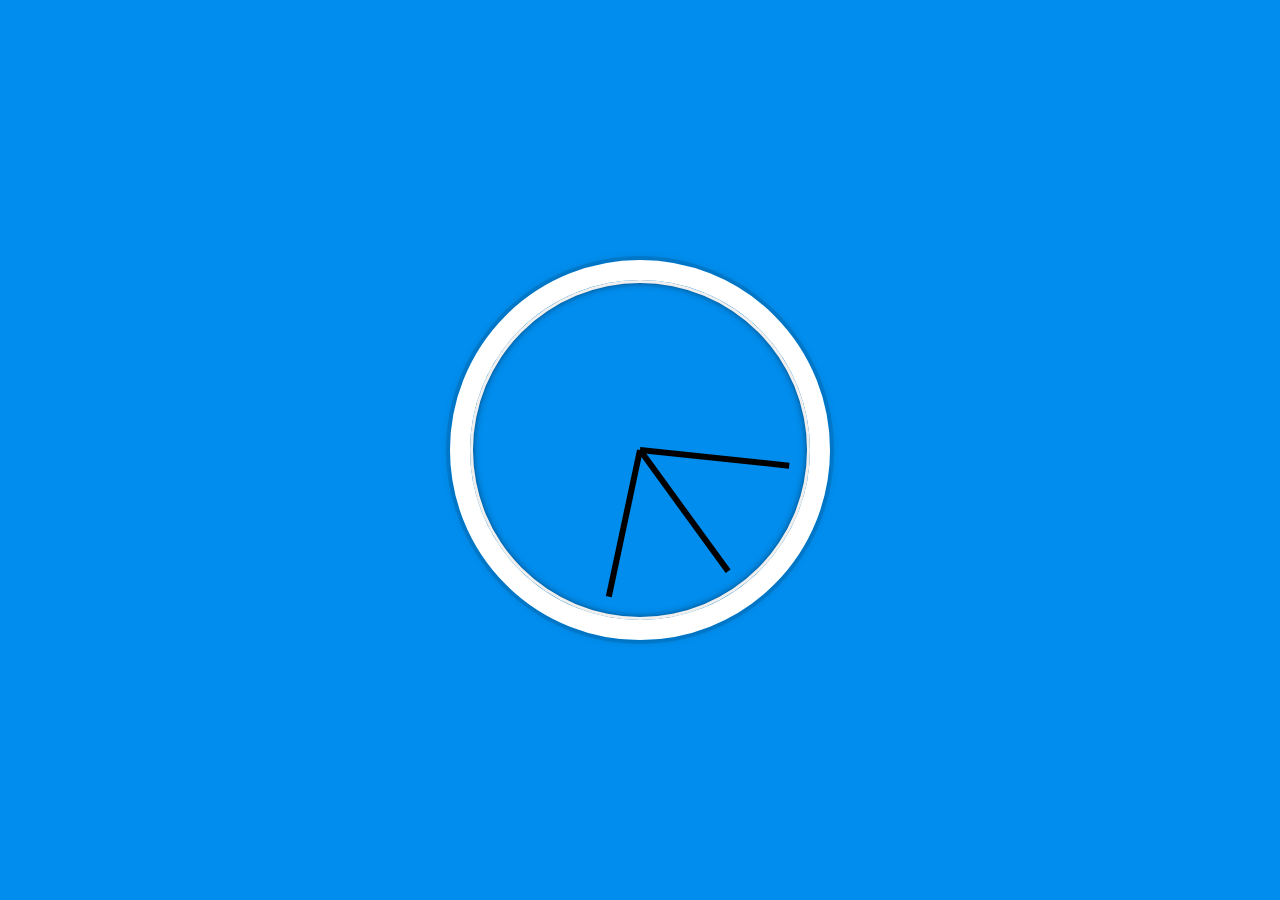
<file: css-js-clock/index.html>
<!DOCTYPE html>
<html lang="en">
  <head>
    <meta charset="UTF-8" />
    <title>JS + CSS Clock</title>
    <link rel="stylesheet" href="css/style.css" />
  </head>
  <body>
    <div class="clock">
      <div class="clock-face">
        <div class="hand hour-hand"></div>
        <div class="hand min-hand"></div>
        <div class="hand second-hand"></div>
      </div>
    </div>

    <script src="js/index.js"></script>
  </body>
</html>
</file>
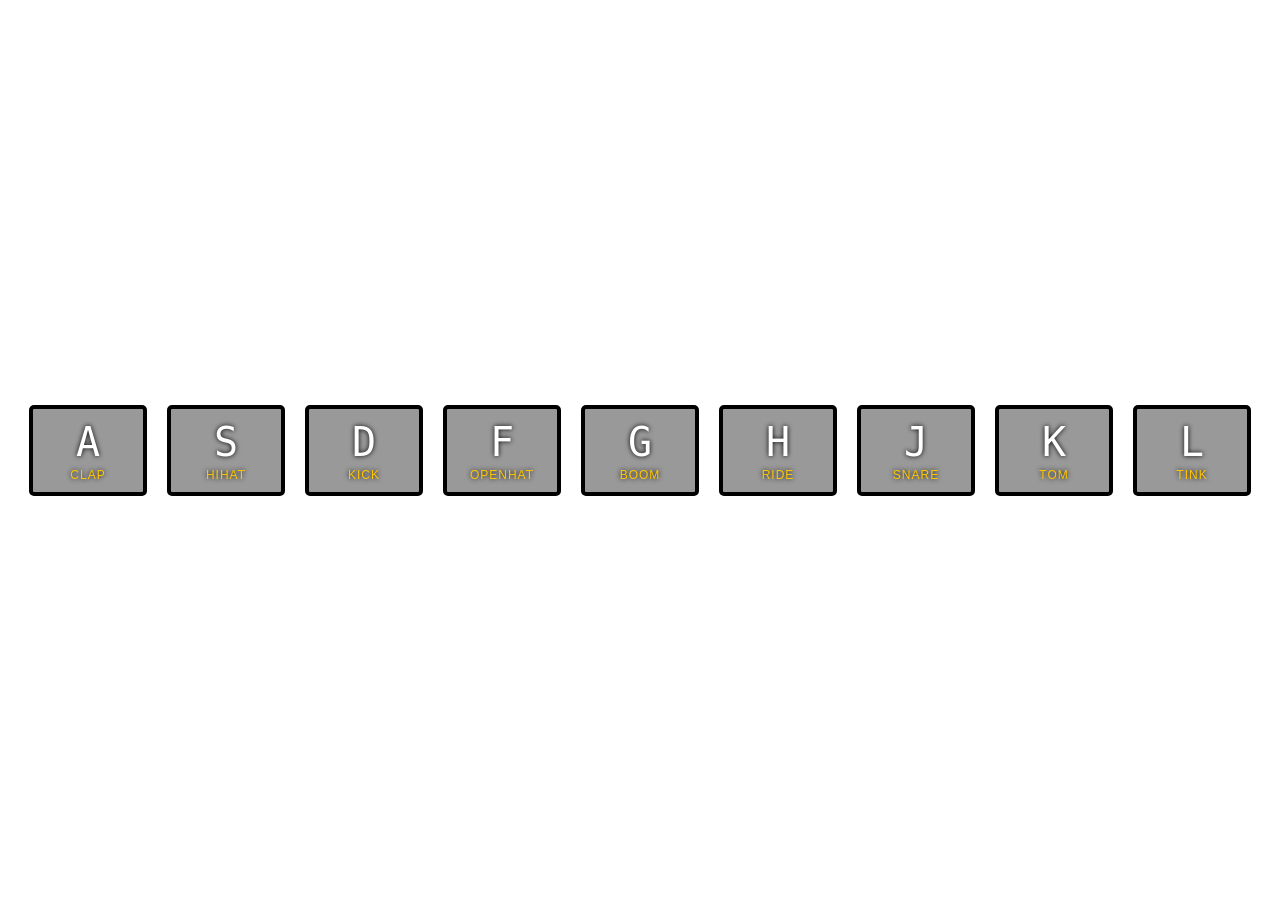
<file: drumKit/index-START.html>
<!DOCTYPE html>
<html lang="en">
  <head>
    <meta charset="UTF-8" />
    <title>JS Drum Kit</title>
    <link rel="stylesheet" href="style.css" />
  </head>
  <body>
    <div class="keys">
      <div data-key="65" class="key">
        <kbd>A</kbd>
        <span class="sound">clap</span>
      </div>
      <div data-key="83" class="key">
        <kbd>S</kbd>
        <span class="sound">hihat</span>
      </div>
      <div data-key="68" class="key">
        <kbd>D</kbd>
        <span class="sound">kick</span>
      </div>
      <div data-key="70" class="key">
        <kbd>F</kbd>
        <span class="sound">openhat</span>
      </div>
      <div data-key="71" class="key">
        <kbd>G</kbd>
        <span class="sound">boom</span>
      </div>
      <div data-key="72" class="key">
        <kbd>H</kbd>
        <span class="sound">ride</span>
      </div>
      <div data-key="74" class="key">
        <kbd>J</kbd>
        <span class="sound">snare</span>
      </div>
      <div data-key="75" class="key">
        <kbd>K</kbd>
        <span class="sound">tom</span>
      </div>
      <div data-key="76" class="key">
        <kbd>L</kbd>
        <span class="sound">tink</span>
      </div>
    </div>

    <audio data-key="65" src="sounds/clap.wav"></audio>
    <audio data-key="83" src="sounds/hihat.wav"></audio>
    <audio data-key="68" src="sounds/kick.wav"></audio>
    <audio data-key="70" src="sounds/openhat.wav"></audio>
    <audio data-key="71" src="sounds/boom.wav"></audio>
    <audio data-key="72" src="sounds/ride.wav"></audio>
    <audio data-key="74" src="sounds/snare.wav"></audio>
    <audio data-key="75" src="sounds/tom.wav"></audio>
    <audio data-key="76" src="sounds/tink.wav"></audio>

    <script src="index.js"></script>
  </body>
</html>
</file>
<file: css-js-clock/css/style.css>
html {
  background: #018ded url(http://unsplash.it/1500/1000?image=881&blur=5);
  background-size: cover;
  font-family: 'helvetica neue';
  text-align: center;
  font-size: 10px;
}

body {
  margin: 0;
  font-size: 2rem;
  display: flex;
  flex: 1;
  min-height: 100vh;
  align-items: center;
}

.clock {
  width: 30rem;
  height: 30rem;
  border: 20px solid white;
  border-radius: 50%;
  margin: 50px auto;
  position: relative;
  padding: 2rem;
  box-shadow: 0 0 0 4px rgba(0, 0, 0, 0.1), inset 0 0 0 3px #efefef,
    inset 0 0 10px black, 0 0 10px rgba(0, 0, 0, 0.2);
}

.clock-face {
  position: relative;
  width: 100%;
  height: 100%;
  transform: translateY(-3px); /* account for the height of the clock hands */
}

.hand {
  width: 50%;
  height: 6px;
  background: black;
  position: absolute;
  top: 50%;
  transform-origin: 100%;
  transform: rotate(90deg);
  transition: all 0.3s;
  transition-timing-function: cubic-bezier(0.1, 2.7, 0.58, 1);
}
</file>
<file: drumKit/style.css>
html {
  font-size: 10px;
  background: url(http://i.imgur.com/b9r5sEL.jpg) bottom center;
  background-size: cover;
}

body,html {
  margin: 0;
  padding: 0;
  font-family: sans-serif;
}

.keys {
  display: flex;
  flex: 1;
  min-height: 100vh;
  align-items: center;
  justify-content: center;
}

.key {
  border: .4rem solid black;
  border-radius: .5rem;
  margin: 1rem;
  font-size: 1.5rem;
  padding: 1rem .5rem;
  transition: all .07s ease;
  width: 10rem;
  text-align: center;
  color: white;
  background: rgba(0,0,0,0.4);
  text-shadow: 0 0 .5rem black;
}

.playing {
  transform: scale(1.1);
  border-color: #ffc600;
  box-shadow: 0 0 1rem #ffc600;
}

kbd {
  display: block;
  font-size: 4rem;
}

.sound {
  font-size: 1.2rem;
  text-transform: uppercase;
  letter-spacing: .1rem;
  color: #ffc600;
}
</file>
